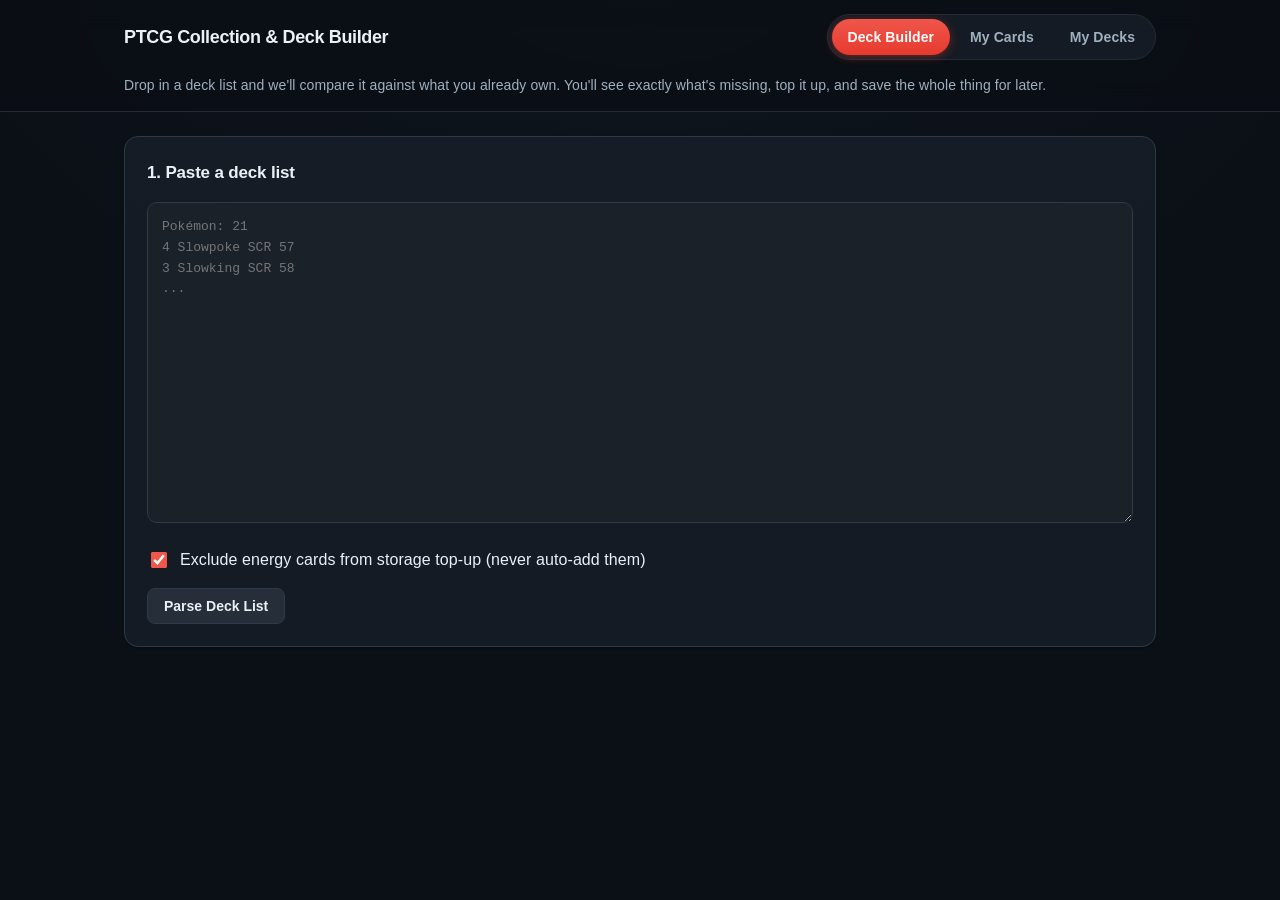
<file: index.html>
<!DOCTYPE html>
<html lang="en">
<head>
  <meta charset="UTF-8">
  <meta name="viewport" content="width=device-width, initial-scale=1.0">
  <title>PTCG Collection &amp; Deck Builder</title>
  <link rel="stylesheet" href="styles.css?v=11">
</head>
<body>
  <header>
    <nav class="topnav">
      <span class="brand">PTCG Collection &amp; Deck Builder</span>
      <span class="links">
        <a href="index.html" class="active">Deck Builder</a>
        <a href="cards.html">My Cards</a>
        <a href="decks.html">My Decks</a>
      </span>
    </nav>
    <p class="subtitle">Drop in a deck list and we'll compare it against what you already own. You'll see exactly what's missing, top it up, and save the whole thing for later.</p>
  </header>

  <main>
    <!-- Paste deck list -->
    <section class="panel" id="import-panel">
      <h2>1. Paste a deck list</h2>
      <textarea id="deck-input" rows="14" placeholder="Pokémon: 21&#10;4 Slowpoke SCR 57&#10;3 Slowking SCR 58&#10;..."></textarea>
      <div class="controls">
        <input type="checkbox" id="exclude-energy" checked>
        <label for="exclude-energy">Exclude energy cards from storage top-up (never auto-add them)</label>
      </div>
      <div class="controls">
        <button id="parse-btn">Parse Deck List</button>
      </div>
    </section>

    <!-- Parsed summary -->
    <section class="panel hidden" id="summary-panel">
      <h2>2. Deck summary</h2>
      <div id="summary-targets" class="table-wrap"></div>
      <div class="controls">
        <button id="apply-btn" class="primary green">Apply to Card Storage (Top Up Missing)</button>
        <button id="save-deck-btn">Save as Deck</button>
      </div>
      <div id="result-msg"></div>
    </section>

    <!-- Storage -->
    <section class="panel hidden" id="storage-panel">
      <h2>3. Your Card Storage <button id="clear-storage" class="danger small">Clear All</button></h2>
      <div class="search-bar">
        <input type="search" id="storage-search" placeholder="Search your cards&hellip;" autocomplete="off">
      </div>
      <div id="storage-list" class="table-wrap"></div>
    </section>
  </main>

  <script src="api.js?v=1"></script>
  <script src="app.js?v=1"></script>
</body>
</html>
</file>
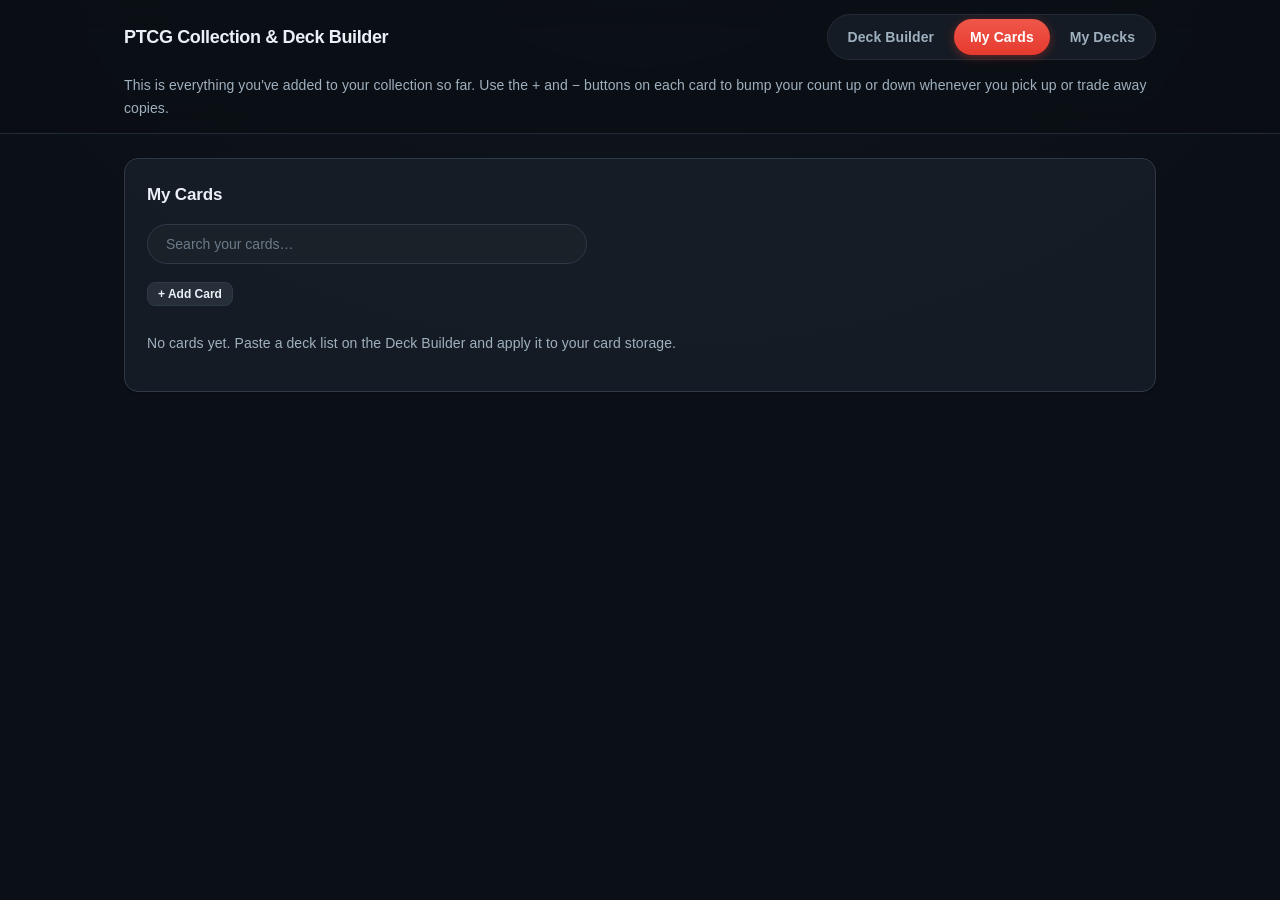
<file: cards.html>
<!DOCTYPE html>
<html lang="en">
<head>
  <meta charset="UTF-8">
  <meta name="viewport" content="width=device-width, initial-scale=1.0">
  <title>My Cards — PTCG Collection &amp; Deck Builder</title>
  <link rel="stylesheet" href="styles.css?v=11">
</head>
<body>
  <header>
    <nav class="topnav">
      <span class="brand">PTCG Collection &amp; Deck Builder</span>
      <span class="links">
        <a href="index.html">Deck Builder</a>
        <a href="cards.html" class="active">My Cards</a>
        <a href="decks.html">My Decks</a>
      </span>
    </nav>
    <p class="subtitle">This is everything you've added to your collection so far. Use the + and &minus; buttons on each card to bump your count up or down whenever you pick up or trade away copies.</p>
  </header>

  <main>
    <section class="panel" id="cards-panel">
      <h2>My Cards</h2>
      <div class="search-bar">
        <input type="search" id="cards-search" placeholder="Search your cards&hellip;" autocomplete="off">
      </div>
      <div class="add-card-top">
        <button id="add-card-btn" class="small">+ Add Card</button>
      </div>
      <div id="add-card-form" class="hidden add-card-form">
        <div class="add-card-fields">
          <input type="text" id="add-card-name" placeholder="Card name" autocomplete="off">
          <input type="text" id="add-card-set" placeholder="Set (e.g. SVI)" maxlength="4" autocomplete="off">
          <input type="text" id="add-card-number" placeholder="Number" autocomplete="off">
          <select id="add-card-category">
            <option value="">Auto-detect</option>
            <option value="pokemon">Pokemon</option>
            <option value="trainer">Trainer</option>
            <option value="energy">Energy</option>
          </select>
          <button id="add-card-submit" class="primary green">Add</button>
        </div>
        <div id="add-card-msg" class="add-card-msg"></div>
      </div>
      <div id="cards-grid" class="card-imgs"></div>
      <p id="no-cards" class="hint hidden">Nothing here yet. Head over to the <a href="index.html">Deck Builder</a>, paste a deck list, and apply it to your card storage to start building your collection.</p>
    </section>
  </main>

  <script src="api.js?v=1"></script>
  <script src="cards.js?v=2"></script>
</body>
</html>
</file>
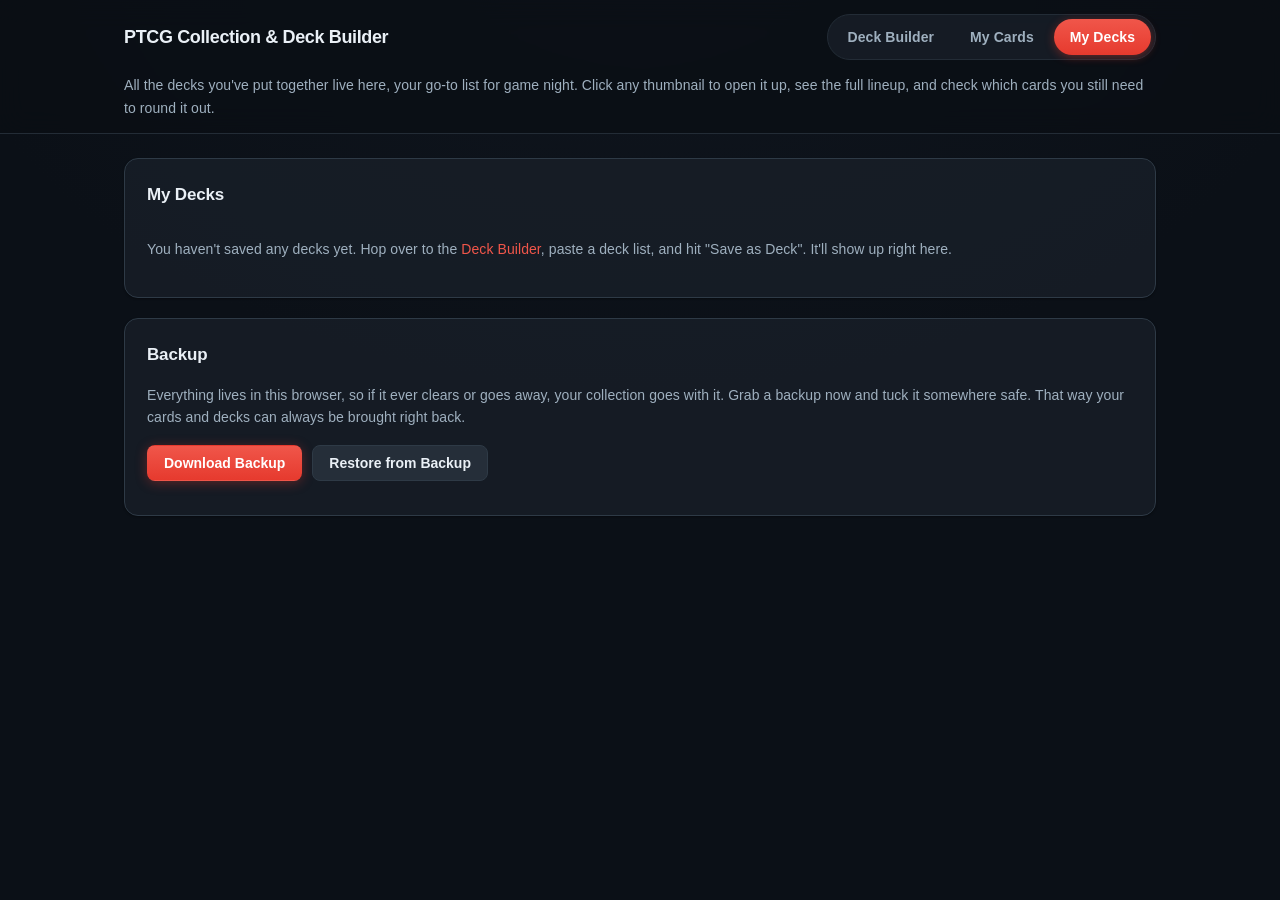
<file: decks.html>
<!DOCTYPE html>
<html lang="en">
<head>
  <meta charset="UTF-8">
  <meta name="viewport" content="width=device-width, initial-scale=1.0">
  <title>My Decks — PTCG Collection &amp; Deck Builder</title>
  <link rel="stylesheet" href="styles.css?v=11">
</head>
<body>
  <header>
    <nav class="topnav">
      <span class="brand">PTCG Collection &amp; Deck Builder</span>
      <span class="links">
        <a href="index.html">Deck Builder</a>
        <a href="cards.html">My Cards</a>
        <a href="decks.html" class="active">My Decks</a>
      </span>
    </nav>
    <p class="subtitle">All the decks you've put together live here, your go-to list for game night. Click any thumbnail to open it up, see the full lineup, and check which cards you still need to round it out.</p>
  </header>

  <main>
    <section class="panel" id="decks-panel">
      <h2>My Decks</h2>
      <div id="decks-grid" class="decks-grid"></div>
      <p id="no-decks" class="hint hidden">You haven't saved any decks yet. Hop over to the <a href="index.html">Deck Builder</a>, paste a deck list, and hit "Save as Deck". It'll show up right here.</p>
    </section>

    <!-- Backup & restore -->
    <section class="panel">
      <h2>Backup</h2>
      <p class="hint">Everything lives in this browser, so if it ever clears or goes away, your collection goes with it. Grab a backup now and tuck it somewhere safe. That way your cards and decks can always be brought right back.</p>
      <div class="controls">
        <button id="export-btn" class="primary">Download Backup</button>
        <button id="import-btn">Restore from Backup</button>
        <input type="file" id="import-file" accept="application/json,.json" class="hidden">
      </div>
      <div id="backup-msg"></div>
    </section>

    <!-- Deck detail -->
    <section class="panel hidden" id="detail-panel">
      <div class="detail-head">
        <h2 id="detail-title">Deck</h2>
        <div class="controls">
          <button id="back-btn">&larr; Back to Decks</button>
          <button id="rename-btn">Rename</button>
          <button id="apply-storage-btn" class="primary green">Apply to Card Storage</button>
          <button id="remove-storage-btn" class="danger">Remove Deck Cards from Storage</button>
          <button id="delete-deck-btn" class="danger">Delete Deck</button>
        </div>
      </div>
      <div id="detail-msg"></div>
      <h3>Full List</h3>
      <div id="detail-list" class="table-wrap"></div>
      <h3>Card Images</h3>
      <div id="detail-images" class="card-imgs"></div>
    </section>
  </main>

  <script src="api.js?v=1"></script>
  <script src="decks.js?v=1"></script>
</body>
</html>
</file>
<file: styles.css>
/* ==========================================================================
   PTCG Collection & Deck Builder — modern dark theme
   "Clean studio": refined palette, generous spacing, soft glass + shadows,
   consistent radii and micro-interactions. Class names are unchanged so the
   JS needs no edits.
   ========================================================================== */

:root {
  --bg: #0b0f14;
  --bg-grad-1: #10161f;
  --bg-grad-2: #0b1017;
  --panel: rgba(26, 33, 42, 0.72);
  --panel-solid: #1a2129;
  --panel-2: #252e39;
  --panel-3: #2d3742;
  --border: #2e3a46;
  --border-soft: #232c36;
  --text: #eaf0f6;
  --muted: #9fb0bf;
  --faint: #6b7b8a;
  --accent: #f0564a;
  --accent-strong: #e63a2e;
  --accent-soft: rgba(240, 86, 74, 0.14);
  --green: #34d399;
  --green-bg: rgba(52, 211, 153, 0.12);
  --amber: #fbbf24;
  --amber-bg: rgba(251, 191, 36, 0.12);
  --red: #f87171;
  --red-bg: rgba(248, 113, 113, 0.12);
  --radius: 14px;
  --radius-sm: 10px;
  --radius-xs: 8px;
  --shadow-sm: 0 1px 2px rgba(0, 0, 0, 0.35);
  --shadow-md: 0 8px 24px rgba(0, 0, 0, 0.35);
  --shadow-lift: 0 14px 34px rgba(0, 0, 0, 0.45);
  --blur: 14px;
  --ring: 0 0 0 3px rgba(240, 86, 74, 0.28);
  --font: "Inter", -apple-system, BlinkMacSystemFont, "Segoe UI", Roboto,
    "Helvetica Neue", Arial, sans-serif;
}

* { box-sizing: border-box; }

html {
  -webkit-text-size-adjust: 100%;
}

body {
  margin: 0;
  font-family: var(--font);
  background: radial-gradient(1200px 800px at 50% -10%, var(--bg-grad-1), var(--bg-grad-2) 60%) fixed, var(--bg);
  background-color: var(--bg);
  color: var(--text);
  line-height: 1.6;
  letter-spacing: 0.005em;
  -webkit-font-smoothing: antialiased;
  text-rendering: optimizeLegibility;
}

::selection { background: var(--accent-soft); color: var(--text); }

/* ---------- Header & navigation ---------- */
header {
  position: sticky;
  top: 0;
  z-index: 50;
  backdrop-filter: blur(var(--blur));
  -webkit-backdrop-filter: blur(var(--blur));
  background: rgba(11, 15, 20, 0.72);
  border-bottom: 1px solid var(--border-soft);
}

.topnav {
  max-width: 1080px;
  margin: 0 auto;
  padding: 14px 24px;
  display: flex;
  align-items: center;
  justify-content: space-between;
  gap: 16px;
  flex-wrap: wrap;
}

.topnav .brand {
  font-size: 18px;
  font-weight: 800;
  letter-spacing: -0.02em;
  color: var(--text);
}

.topnav .links {
  display: flex;
  gap: 4px;
  padding: 4px;
  background: var(--panel);
  border: 1px solid var(--border-soft);
  border-radius: 999px;
}

.topnav .links a {
  color: var(--muted);
  text-decoration: none;
  font-size: 14px;
  font-weight: 600;
  padding: 7px 16px;
  border-radius: 999px;
  transition: color 0.15s ease, background 0.15s ease;
}
.topnav .links a:hover { color: var(--text); }
.topnav .links a.active {
  color: #fff;
  background: linear-gradient(180deg, var(--accent), var(--accent-strong));
  box-shadow: 0 2px 10px rgba(230, 58, 46, 0.4);
}

.subtitle {
  margin: 0;
  max-width: 1080px;
  margin-inline: auto;
  padding: 0 24px 14px;
  color: var(--muted);
  font-size: 14px;
}

/* ---------- Layout ---------- */
main {
  max-width: 1080px;
  margin: 0 auto;
  padding: 24px;
  display: flex;
  flex-direction: column;
  gap: 20px;
}

.panel {
  background: var(--panel);
  border: 1px solid var(--border);
  border-radius: var(--radius);
  padding: 22px;
  box-shadow: var(--shadow-sm);
}

.panel h2 {
  margin: 0 0 16px;
  font-size: 17px;
  font-weight: 700;
  letter-spacing: -0.01em;
  display: flex;
  align-items: center;
  justify-content: space-between;
  gap: 12px;
}

.hidden { display: none !important; }

/* ---------- Textarea ---------- */
textarea {
  width: 100%;
  min-height: 220px;
  background: var(--panel-solid);
  color: var(--text);
  border: 1px solid var(--border);
  border-radius: var(--radius-sm);
  padding: 14px;
  font-family: "SFMono-Regular", Consolas, "Liberation Mono", monospace;
  font-size: 13px;
  line-height: 1.6;
  resize: vertical;
  transition: border-color 0.15s ease, box-shadow 0.15s ease;
}
textarea:focus {
  outline: none;
  border-color: var(--accent);
  box-shadow: var(--ring);
}

/* ---------- Search ---------- */
.search-bar { margin: 4px 0 16px; }
.search-bar input[type="search"] {
  width: 100%;
  max-width: 440px;
  background: var(--panel-solid);
  color: var(--text);
  border: 1px solid var(--border);
  border-radius: 999px;
  padding: 11px 18px;
  font-size: 14px;
  transition: border-color 0.15s ease, box-shadow 0.15s ease;
}
.search-bar input[type="search"]:focus {
  outline: none;
  border-color: var(--accent);
  box-shadow: var(--ring);
}
.search-bar input[type="search"]::placeholder { color: var(--faint); }

/* ---------- Add card (My Cards page) ---------- */
.add-card-top { margin: 0 0 12px; }
.add-card-form {
  margin: 0 0 16px;
  padding: 14px;
  background: var(--panel-solid);
  border: 1px solid var(--border);
  border-radius: var(--radius-sm);
}
.add-card-fields {
  display: flex;
  flex-wrap: wrap;
  gap: 10px;
  align-items: center;
}
.add-card-fields input,
.add-card-fields select {
  background: var(--panel-2);
  color: var(--text);
  border: 1px solid var(--border);
  border-radius: var(--radius-xs);
  padding: 9px 12px;
  font-size: 14px;
  min-width: 120px;
}
.add-card-fields input:focus,
.add-card-fields select:focus {
  outline: none;
  border-color: var(--accent);
  box-shadow: var(--ring);
}
.add-card-fields input::placeholder { color: var(--faint); }
.add-card-msg { margin-top: 8px; font-size: 13px; }
.add-card-msg.ok { color: var(--green); }
.add-card-msg.err { color: var(--red); }

/* ---------- Controls & buttons ---------- */
.controls {
  margin-top: 16px;
  display: flex;
  flex-wrap: wrap;
  gap: 10px;
  align-items: center;
}

button {
  font-family: inherit;
  background: var(--panel-2);
  color: var(--text);
  border: 1px solid var(--border);
  border-radius: var(--radius-xs);
  padding: 9px 16px;
  font-size: 14px;
  font-weight: 600;
  cursor: pointer;
  transition: transform 0.08s ease, background 0.15s ease,
    border-color 0.15s ease, box-shadow 0.15s ease;
}
button:hover {
  border-color: var(--accent);
  background: var(--panel-3);
}
button:focus-visible {
  outline: none;
  box-shadow: var(--ring);
}
button:active { transform: translateY(1px); }

button.primary {
  background: linear-gradient(180deg, var(--accent), var(--accent-strong));
  border-color: transparent;
  color: #fff;
  box-shadow: 0 2px 12px rgba(230, 58, 46, 0.35);
}
button.primary:hover {
  filter: brightness(1.06);
  border-color: transparent;
  background: linear-gradient(180deg, var(--accent), var(--accent-strong));
}

button.primary.green {
  background: linear-gradient(180deg, #34d399, #059669);
  border-color: transparent;
  color: #fff;
  box-shadow: 0 2px 12px rgba(52, 211, 153, 0.35);
}
button.primary.green:hover {
  filter: brightness(1.06);
  border-color: transparent;
  background: linear-gradient(180deg, #34d399, #059669);
}

button.danger { border-color: rgba(248, 113, 113, 0.4); color: var(--red); }
button.danger:hover { background: var(--red-bg); }

button.small { padding: 4px 10px; font-size: 12px; }

input[type="checkbox"] {
  accent-color: var(--accent);
  width: 16px;
  height: 16px;
}

/* ---------- Tables ---------- */
.table-wrap {
  overflow-x: auto;
  max-height: 440px;
  overflow-y: auto;
  border: 1px solid var(--border);
  border-radius: var(--radius-sm);
  background: var(--panel-solid);
  scrollbar-width: thin;
}

table {
  width: 100%;
  border-collapse: collapse;
  font-size: 14px;
}

th, td {
  text-align: left;
  padding: 11px 14px;
  border-bottom: 1px solid var(--border-soft);
  white-space: nowrap;
}

thead th {
  position: sticky;
  top: 0;
  z-index: 1;
  background: var(--panel-2);
  color: var(--muted);
  font-weight: 600;
  font-size: 12px;
  text-transform: uppercase;
  letter-spacing: 0.04em;
}

tbody tr { transition: background 0.12s ease; }
tbody tr:hover td { background: var(--accent-soft); }
tbody tr:last-child td { border-bottom: none; }

/* ---------- Tags & badges ---------- */
.tag {
  font-size: 12px;
  padding: 3px 10px;
  border-radius: 999px;
  font-weight: 700;
  letter-spacing: 0.01em;
}
.tag.ok { background: var(--green-bg); color: var(--green); }
.tag.topup { background: var(--amber-bg); color: var(--amber); }
.tag.energy { background: var(--panel-2); color: var(--muted); }

.cover-btn {
  font-size: 12px;
  padding: 4px 12px;
  border-radius: 999px;
  border: 1px solid var(--border);
  background: var(--panel-2);
  color: var(--muted);
  font-weight: 600;
  cursor: pointer;
  transition: color 0.15s ease, border-color 0.15s ease, background 0.15s ease;
}
.cover-btn:hover {
  border-color: var(--accent);
  color: var(--accent);
  background: var(--accent-soft);
}
.cover-badge {
  color: var(--green);
  font-size: 12px;
  font-weight: 700;
  letter-spacing: 0.01em;
  white-space: nowrap;
}

/* ---------- Messages ---------- */
#result-msg {
  margin-top: 16px;
  padding: 10px 16px;
  border-radius: var(--radius-xs);
  font-size: 14px;
}
#result-msg.ok { background: var(--green-bg); color: var(--green); }
#result-msg.err { background: var(--red-bg); color: var(--red); }

.err-msg {
  color: var(--red);
  font-size: 13px;
  margin-top: 8px;
}

#detail-msg { margin: 12px 0 0; }
#detail-msg.ok { color: var(--green); }
#detail-msg.err { color: var(--red); }

#backup-msg { margin: 12px 0 0; }
#backup-msg.ok { color: var(--green); }
#backup-msg.err { color: var(--red); }

.hint { color: var(--muted); font-size: 14px; }
.hint a { color: var(--accent); text-decoration: none; }
.hint a:hover { text-decoration: underline; }

/* ---------- Decks grid ---------- */
.decks-grid {
  display: grid;
  grid-template-columns: repeat(auto-fill, minmax(180px, 1fr));
  gap: 18px;
}

.deck-card {
  border: 1px solid var(--border);
  border-radius: var(--radius);
  overflow: hidden;
  background: var(--panel-solid);
  cursor: pointer;
  box-shadow: var(--shadow-sm);
  transition: transform 0.16s ease, box-shadow 0.16s ease,
    border-color 0.16s ease;
}
.deck-card:hover {
  transform: translateY(-4px);
  border-color: var(--accent);
  box-shadow: var(--shadow-lift);
}

.deck-thumb {
  aspect-ratio: 63 / 88;
  background: #0b0f14;
  display: flex;
  align-items: center;
  justify-content: center;
}
.deck-thumb img { width: 100%; height: 100%; object-fit: contain; }
.thumb-placeholder { color: var(--muted); font-size: 14px; }

.deck-name {
  padding: 12px 14px;
  font-size: 14px;
  font-weight: 600;
  text-align: center;
  border-top: 1px solid var(--border-soft);
  white-space: nowrap;
  overflow: hidden;
  text-overflow: ellipsis;
}

/* ---------- Deck detail ---------- */
.detail-head h2 { font-size: 22px; }
.detail-head .controls { justify-content: flex-start; margin-top: 12px; }
#detail-panel h3 {
  margin: 26px 0 12px;
  display: flex;
  align-items: center;
  gap: 10px;
  font-size: 15px;
  text-transform: uppercase;
  letter-spacing: 0.06em;
  color: var(--muted);
}
#detail-panel h3 button.small { margin-left: auto; }

/* ---------- Card grids ---------- */
.card-imgs {
  display: grid;
  grid-template-columns: repeat(auto-fill, minmax(130px, 1fr));
  gap: 14px;
}

.cards-section {
  grid-column: 1 / -1;
  font-weight: 800;
  text-transform: uppercase;
  letter-spacing: 0.08em;
  font-size: 12px;
  color: var(--accent);
  margin: 10px 0 2px;
  padding-bottom: 6px;
  border-bottom: 1px solid var(--border);
}
.cards-section:first-child { margin-top: 0; }

.mini-card,
.owned-card {
  position: relative;
  border: 1px solid var(--border);
  border-radius: var(--radius-sm);
  overflow: hidden;
  background: var(--panel-solid);
  text-align: center;
  box-shadow: var(--shadow-sm);
  transition: transform 0.16s ease, box-shadow 0.16s ease,
    border-color 0.16s ease;
}
.mini-card:hover,
.owned-card:hover {
  transform: translateY(-3px);
  border-color: var(--accent);
  box-shadow: var(--shadow-md);
}

.mini-card img,
.owned-card img { width: 100%; display: block; }

.mini-card .count-badge {
  position: absolute;
  top: 8px;
  left: 8px;
  background: rgba(0, 0, 0, 0.72);
  color: #fff;
  font-weight: 800;
  font-size: 16px;
  padding: 2px 10px;
  border-radius: 999px;
  border: 1px solid var(--accent);
  box-shadow: 0 2px 8px rgba(0, 0, 0, 0.4);
  line-height: 1.3;
  backdrop-filter: blur(4px);
}

.mini-card .label,
.owned-card .label {
  padding: 6px 8px;
  font-size: 11px;
  color: var(--muted);
  white-space: nowrap;
  overflow: hidden;
  text-overflow: ellipsis;
}

.loading {
  grid-column: 1 / -1;
  text-align: center;
  color: var(--muted);
  padding: 6px 0;
}

/* ---------- Owned cards (My Cards page) ---------- */
.owned-card .card-controls {
  display: flex;
  align-items: center;
  justify-content: space-between;
  gap: 4px;
  padding: 8px;
  border-bottom: 1px solid var(--border-soft);
  background: var(--panel);
}
.owned-card .card-controls .card-count {
  font-weight: 800;
  font-size: 15px;
  min-width: 22px;
  text-align: center;
}

/* ---------- Scrollbars ---------- */
::-webkit-scrollbar { width: 10px; height: 10px; }
::-webkit-scrollbar-track { background: transparent; }
::-webkit-scrollbar-thumb {
  background: var(--panel-3);
  border-radius: 999px;
  border: 2px solid var(--panel-solid);
}
::-webkit-scrollbar-thumb:hover { background: var(--border); }

/* ---------- Motion preference ---------- */
@media (prefers-reduced-motion: reduce) {
  * { transition: none !important; animation: none !important; }
}

/* ---------- Lightbox (full-size card image) ---------- */
.lightbox {
  position: fixed;
  inset: 0;
  z-index: 1000;
  background: rgba(0, 0, 0, 0.82);
  backdrop-filter: blur(6px);
  -webkit-backdrop-filter: blur(6px);
  display: flex;
  align-items: center;
  justify-content: center;
  opacity: 0;
  pointer-events: none;
  transition: opacity 0.2s ease;
}
.lightbox.open {
  opacity: 1;
  pointer-events: auto;
}
.lightbox-img {
  max-width: 92vw;
  max-height: 92vh;
  object-fit: contain;
  border-radius: 14px;
  box-shadow: 0 24px 80px rgba(0, 0, 0, 0.6);
  cursor: default;
  transform: scale(0.94);
  transition: transform 0.25s ease;
}
.lightbox.open .lightbox-img {
  transform: scale(1);
}
.lightbox-close {
  position: absolute;
  top: 18px;
  right: 24px;
  background: rgba(255, 255, 255, 0.1);
  border: none;
  color: #fff;
  font-size: 30px;
  width: 44px;
  height: 44px;
  border-radius: 50%;
  cursor: pointer;
  display: flex;
  align-items: center;
  justify-content: center;
  transition: background 0.15s ease;
}
.lightbox-close:hover { background: rgba(255, 255, 255, 0.2); }
</file>
